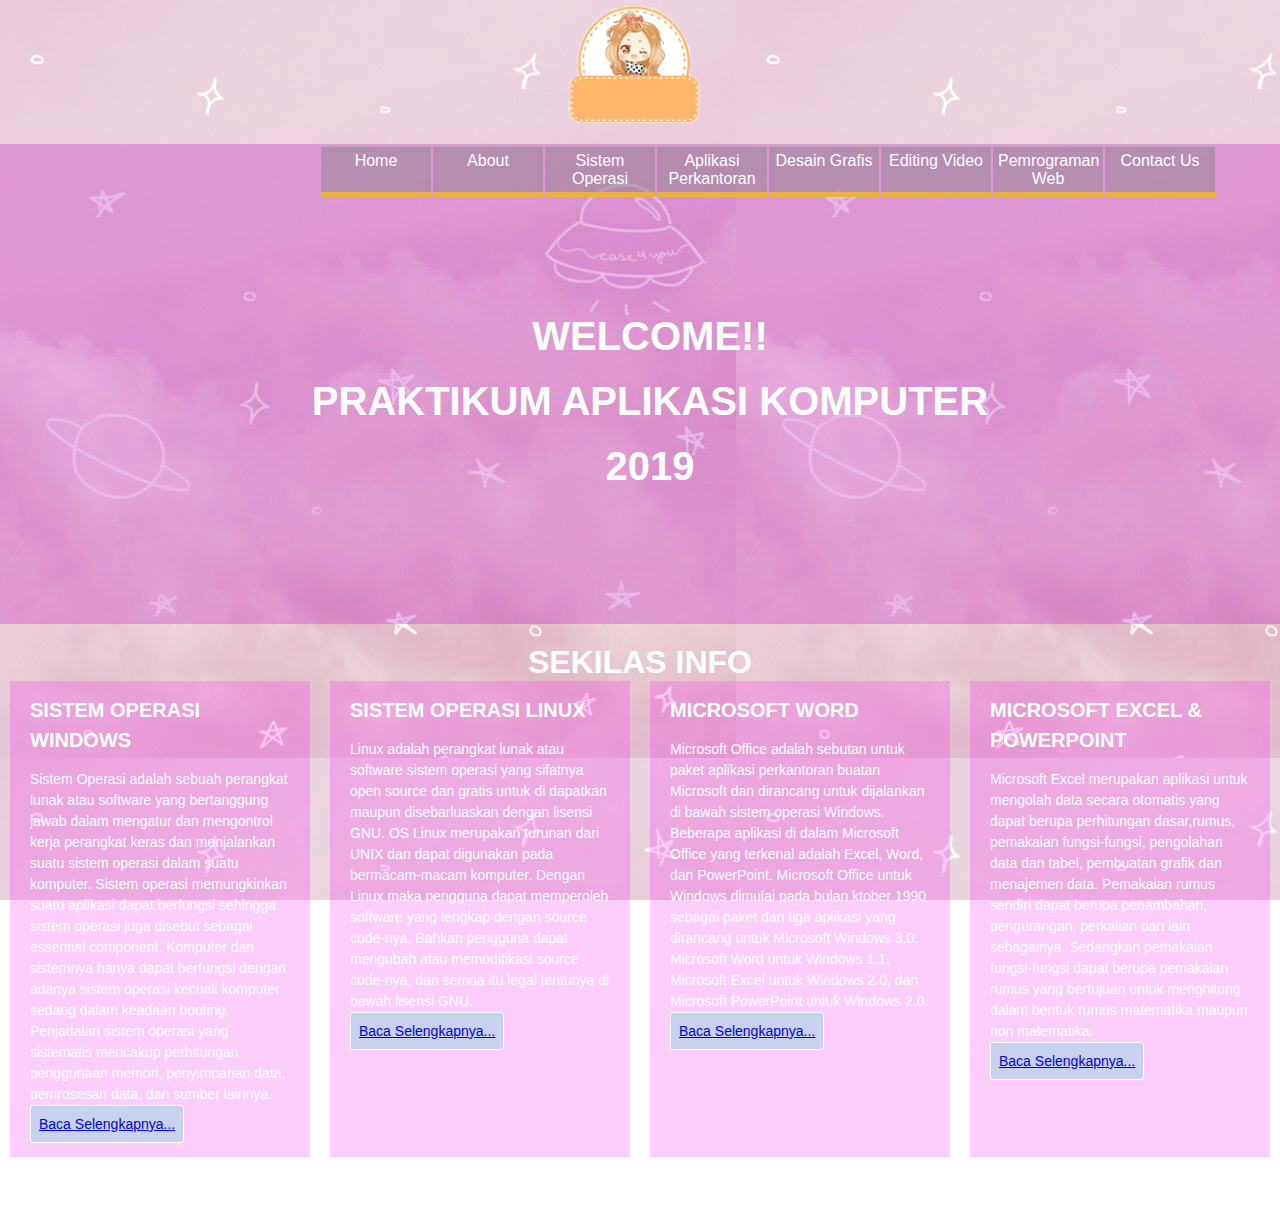
<file: index.html>
<!DOCTYPE html>
<html lang="en">
<head>
    <meta charset="UTF-8">
    <meta name="viewport" content="width=device-width, initial-scale=1.0">
    <meta http-equiv="X-UA-Compatible" content="ie=edge">
    <title>MaWeeb</title>
    <link rel="stylesheet" href="web.css">
</head>
<header>
        <img src="cantik.png" width="15%" height="15%" style="display: block; margin: auto;">
        <div class="navigasi">
            <div class="menu">
                    <ul>
                        <li><a href="web.html">Home</a></li>
                        <li><a href="">About</a>
                            <ul>
                                    <li><a href="aboutme.html">About Me</a></li>
                                    <li><a href="#">About My Website</a></li>
                                </ul>
                        </li>
                        <li><a href="">Sistem Operasi</a>
                            <ul>
                                <li><a href="laporan2.html" target="blank">SO Windows</a></li>
                                <li><a href="laporan3.html" target="blank">SO Linux</a></li>
                            </ul>
                        </li>
                        <li><a href="web.html">Aplikasi Perkantoran</a>
                            <ul>
                                <li><a href="laporan4.html" target="blank">Ms. Word</a></li>
                                <li><a href="laporan5.html" target="blank">Ms. Excel dan PPT </a></li>
                            </ul>
                        </li>
                        <li><a href="">Desain Grafis</a>
                            <ul>
                                <li><a href="laporan6.html" target="blank">Desain Grafis</a></li>
                            </ul>
                        </li>
                        <li><a href="">Editing Video</a>
                            <ul>
                                <li><a href="laporan7.html" target= "blank">Editing Video</a></li>
                            </ul>
                        </li>
                        <li><a href="">Pemrograman Web</a>
                            <ul>
                                <li><a href="laporan8.html" target="blank">HTML5 dan CSS3</a></li>
                                <li><a href="laporan9.html" target="blank">Web Hosting</a></li>
                            </ul>
                        </li>
                        <li><a href="">Contact Us</a></li>
                    </ul>
                </div>
                
        </header>
<body>
    <!-- Banner -->
    <div class="banner-container">
            <div class="banner-body">
                <div class="banner-color">
                    <h2>WELCOME!!</h2>
                    <h2>PRAKTIKUM APLIKASI KOMPUTER</h2>
                    <h2>2019</h2>
                </div>
            </div>
        </div>
        <section class="service-container">
        <h1>SEKILAS INFO</h1>
                <div class="service-body">
                    <div class="service-box">
                        <h3 class="title">Sistem Operasi Windows</h3>
                        <p>Sistem Operasi adalah sebuah perangkat lunak atau software yang bertanggung jawab dalam 
                        mengatur dan mengontrol kerja perangkat keras dan menjalankan suatu sistem operasi dalam suatu komputer. 
                        Sistem operasi memungkinkan suatu aplikasi dapat berfungsi sehingga sistem operasi juga disebut sebagai 
                        essential component. Komputer dan sistemnya hanya dapat berfungsi dengan adanya sistem operasi kecuali 
                        komputer sedang dalam keadaan booting. Penjadalan sistem operasi yang sistematis mencakup perhitungan 
                        penggunaan memori, penyimpanan data, pemrosesan data, dan sumber lainnya.</p>
                        <button class="btn"><a href="laporan2.html" target="blank">Baca Selengkapnya...<a></button>
                    </div>
                    <div class="service-box">
                        <h3 class="title">Sistem Operasi Linux</h3>
                        <p>Linux adalah perangkat lunak atau software sistem operasi yang sifatnya open source dan gratis 
                        untuk di dapatkan maupun disebarluaskan dengan lisensi GNU. OS Linux merupakan turunan dari UNIX 
                        dan dapat digunakan pada bermacam-macam komputer. Dengan Linux maka pengguna dapat memperoleh 
                        software yang lengkap dengan source code-nya. Bahkan pengguna dapat mengubah atau memodifikasi 
                        source code-nya, dan semua itu legal tentunya di bawah lisensi GNU.</p> 
                        <button class="btn"><a href="laporan3">Baca Selengkapnya...</a></button>
                    </div>
                    <div class="service-box">
                            <h3 class="title">Microsoft Word</h3>
                            <p>Microsoft Office adalah sebutan untuk paket aplikasi perkantoran buatan Microsoft dan dirancang
                            untuk dijalankan di bawah sistem operasi Windows. Beberapa aplikasi di dalam Microsoft Office yang 
                            terkenal adalah Excel, Word, dan PowerPoint. Microsoft Office untuk Windows dimulai pada bulan 
                            ktober 1990 sebagai paket dari tiga aplikasi yang dirancang untuk Microsoft Windows 3.0: 
                            Microsoft Word untuk Windows 1.1, Microsoft Excel untuk Windows 2.0, dan Microsoft PowerPoint untuk 
                            Windows 2.0.</p>
                            <button class="btn"><a href="laporan4">Baca Selengkapnya...</a></button>
                        </div>
                    <div class="service-box">
                            <h3 class="title">Microsoft Excel & PowerPoint</h3>
                            <p>Microsoft Excel merupakan aplikasi untuk mengolah data secara otomatis yang dapat berupa 
                            perhitungan dasar,rumus, pemakaian fungsi-fungsi, pengolahan data dan tabel, pembuatan grafik dan 
                            menajemen data. Pemakaian rumus sendiri dapat berupa penambahan, pengurangan, perkalian dan lain sebagainya.
                            Sedangkan pemakaian fungsi-fungsi dapat berupa pemakaian rumus yang bertujuan untuk menghitung dalam 
                            bentuk rumus matematika maupun non matematika.</p>
                            <button class="btn"><a href="laporan4">Baca Selengkapnya...</a></button>
                        </div>
                </div>
            </section>
                
</body>
<footer>
		&copy;2019 EVE-Lily-All Right Reserved<br>
		Created by Lily karmila<BR>


</footer>
</html>
</file>
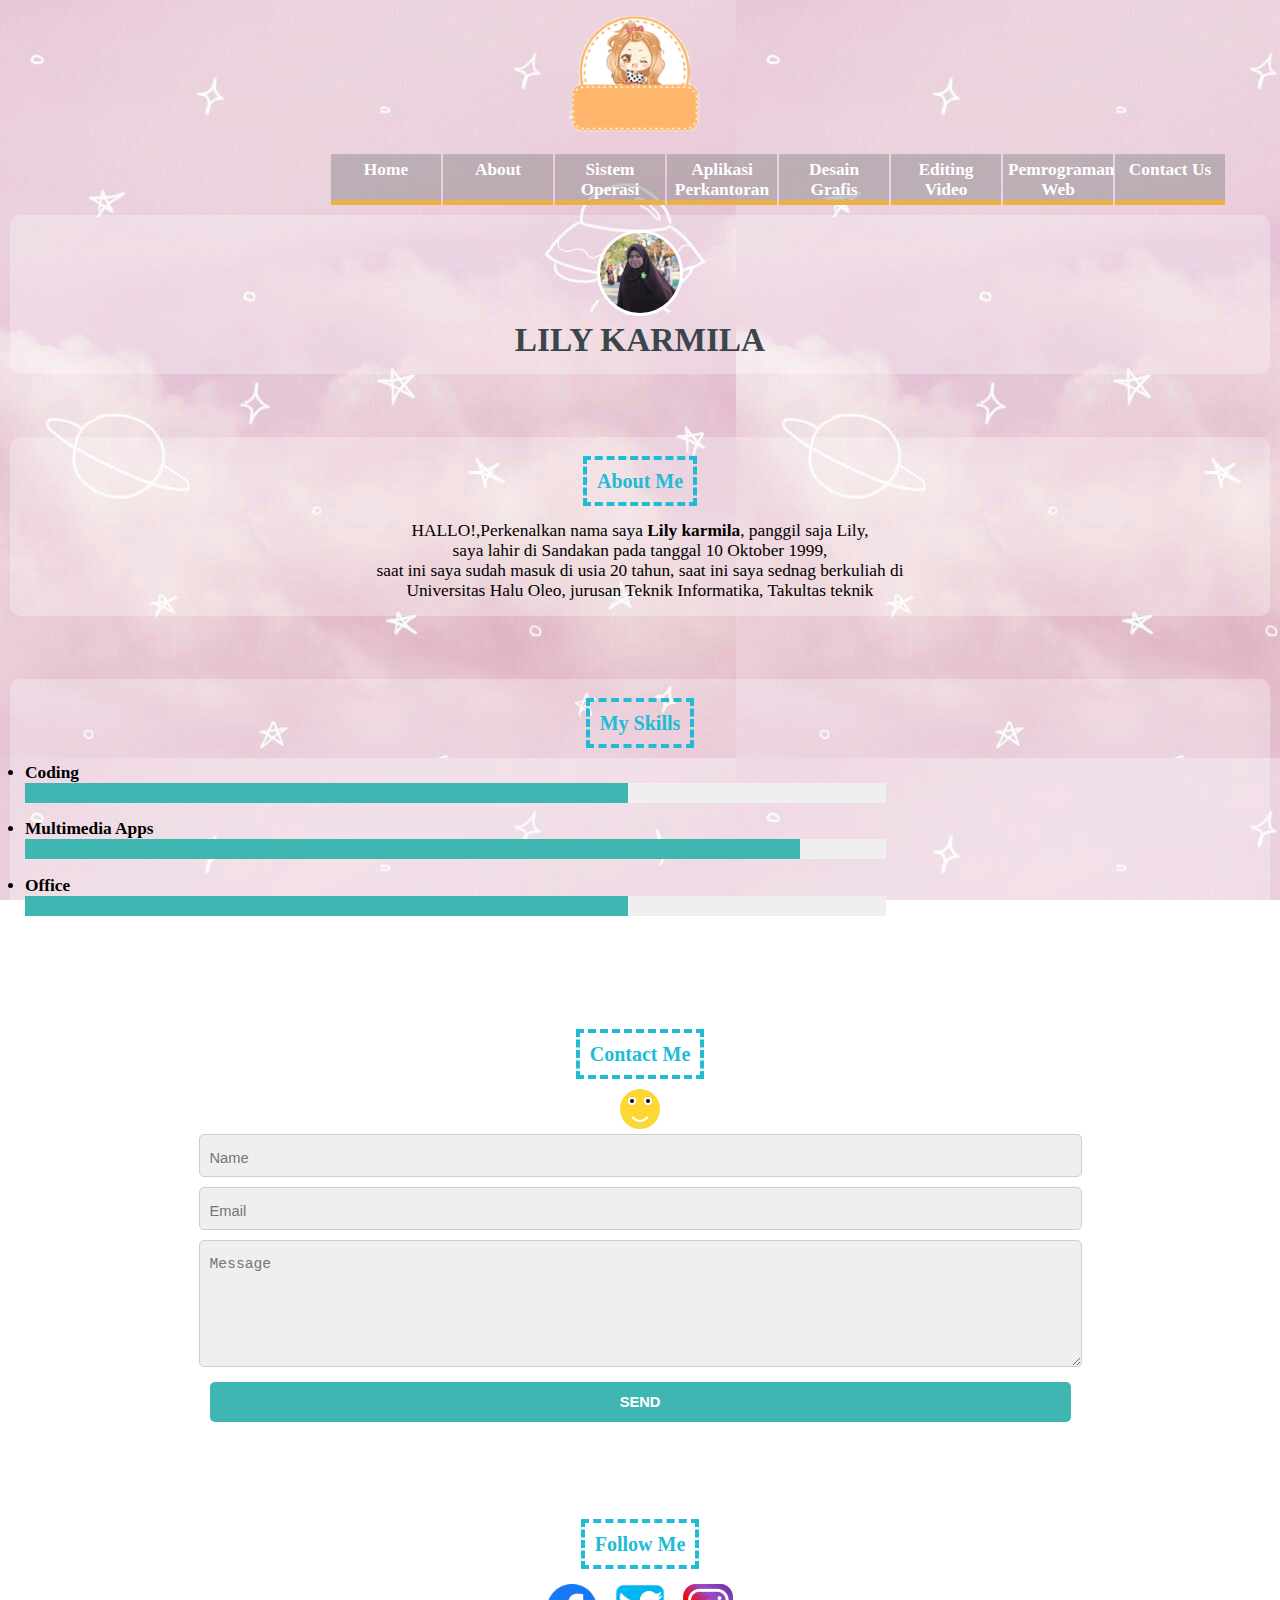
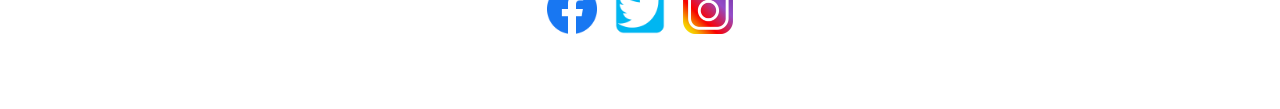
<file: aboutme.html>
<!DOCTYPE html>
<html lang="en">
<head>
    <meta charset="UTF-8">
    <meta name="viewport" content="width=device-width, initial-scale=1.0">
    <meta http-equiv="X-UA-Compatible" content="ie=edge">
    <title>MaWeeb</title>
    <link rel="stylesheet" href="about.css">
</head>
<header>
        <img src="cantik.png" width="15%" height="15%" style="display: block; margin: auto;">
        <div class="navigasi">
            <div class="menu">
                    <ul>
                        <li><a href="web.html">Home</a></li>
                        <li><a href="">About</a>
                            <ul>
                                    <li><a href="aboutme.html">About Me</a></li>
                                    <li><a href="#">About My Website</a></li>
                                </ul>
                        </li>
                        <li><a href="">Sistem Operasi</a>
                            <ul>
                                <li><a href="laporan2.html" target="blank">SO Windows</a></li>
                                <li><a href="laporan3.html" target="blank">SO Linux</a></li>
                            </ul>
                        </li>
                        <li><a href="web.html">Aplikasi Perkantoran</a>
                            <ul>
                                <li><a href="laporan4.html" target="blank">Ms. Word</a></li>
                                <li><a href="laporan5.html" target="blank">Ms. Excel dan PPT </a></li>
                            </ul>
                        </li>
                        <li><a href="">Desain Grafis</a>
                            <ul>
                                <li><a href="laporan6.html" target="blank">Desain Grafis</a></li>
                            </ul>
                        </li>
                        <li><a href="">Editing Video</a>
                            <ul>
                                <li><a href="laporan7.html" target= "blank">Editing Video</a></li>
                            </ul>
                        </li>
                        <li><a href="">Pemrograman Web</a>
                            <ul>
                                <li><a href="laporan8.html" target="blank">HTML5 dan CSS3</a></li>
                                <li><a href="laporan9.html" target="blank">Web Hosting</a></li>
                            </ul>
                        </li>
                        <li><a href="">Contact Us</a></li>
                    </ul>
                </div>
                
        </header>
<body>
        <div id="header" class="section">
                <img alt="" class="img-circle" src="me.jpg
                ">
                <p>LILY KARMILA</p>
            </div>
            
            <div class="section">
                <h1><span>About Me</span></h1>
                <p>
                    HALLO!,Perkenalkan nama saya <strong>Lily karmila</strong>, panggil saja Lily,<br>
                    saya lahir di Sandakan pada tanggal 10 Oktober 1999, <br>
                    saat ini saya sudah masuk di usia 20 tahun, saat ini saya sednag berkuliah di<br>
                    Universitas Halu Oleo, jurusan Teknik Informatika, Takultas teknik<br>
                </p>
            </div>
            <div class="section">
                <h1><span>My Skills</span></h1>
                <ul>
                    <li>Coding <br />
                        <progress min="0" max="100" value="70"></progress>
                    </li>
                    <li>Multimedia Apps<br />
                        <progress min="0" max="100" value="90"></progress>
                    </li>
                    <li>Office<br />
                        <progress min="0" max="100" value="70"></progress>
                    </li>
                </ul>
            </div>
        <div class="section">
                <h1><span>Contact Me</span></h1>
                
                <svg class="face" height="100" width="100">
                    <circle cx="50" cy="50" r="50" fill="#FDD835"/>
                    <circle cx="30" cy="30" r="10" fill="#FFFFFF"/>
                    <circle cx="70" cy="30" r="10" fill="#FFFFFF"/>
                    <circle cx="30" cy="30" r="5" fill="#000000"/>
                    <circle cx="70" cy="30" r="5" fill="#000000"/>
                    <path d="M 30 70 q 20 20 40 0" stroke="#FFFFFF" stroke-width="5" fill="none" />
                </svg>
                
                <form>
                    <input name="name" placeholder="Name" type="text" required /><br/>
                    <input name="email" placeholder="Email" type="email" required /><br/>
                    <textarea name="message" placeholder="Message" required ></textarea>
                    <input type="submit" value="SEND" class="submit" />
                </form>
            </div>

            <div class="section" id="contacts">
                <h1><span>Follow Me</span></h1>
                <div>
                    <a href="#">
                        <img alt="Facebook" src="fb.png"/>
                    </a>
                    <a href="#">
                        <img alt="Twitter" src="twit.png" />
                    </a>
                    <a href="#">
                            <img alt="Instagram" src="ig.png" />
                        </a>
                </div>
            </div>    
</body>
<footer>
		&copy;2019 EVE-Lily-All Right Reserved<br>
		Created by Lily karmila<BR>


</footer>
</html>
</file>
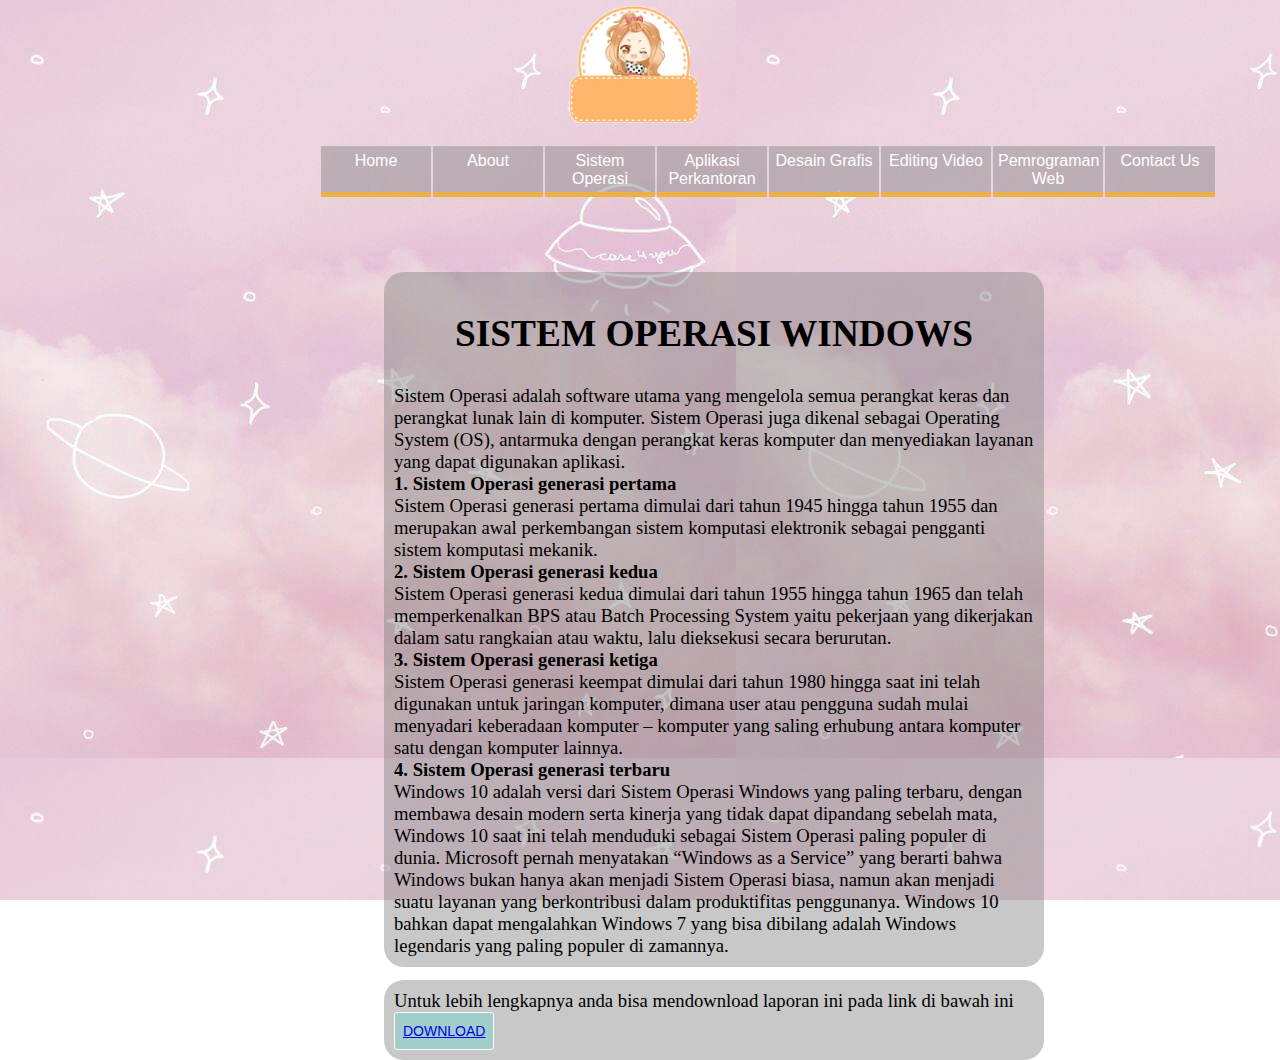
<file: laporan2.html>
<!DOCTYPE html>
<html lang="en">
<head>
    <meta charset="UTF-8">
    <meta name="viewport" content="width=device-width, initial-scale=1.0">
    <meta http-equiv="X-UA-Compatible" content="ie=edge">
    <title>Laporan Sistem Operasi windows</title>
    <link rel="stylesheet" href="laporan3.css">
</head>
<header>
        <img src="cantik.png" width="15%" height="15%" style="display: block; margin: auto;">
        <div class="navigasi">
            <div class="menu">
                    <ul>
                        <li><a href="web.html">Home</a></li>
                        <li><a href="">About</a>
                            <ul>
                                    <li><a href="aboutme.html">About Me</a></li>
                                    <li><a href="#">About My Website</a></li>
                                </ul>
                        </li>
                        <li><a href="">Sistem Operasi</a>
                            <ul>
                                <li><a href="laporan2.html" target="blank">SO Windows</a></li>
                                <li><a href="laporan3.html" target="blank">SO Linux</a></li>
                            </ul>
                        </li>
                        <li><a href="web.html">Aplikasi Perkantoran</a>
                            <ul>
                                <li><a href="laporan4.html" target="blank">Ms. Word</a></li>
                                <li><a href="laporan5.html" target="blank">Ms. Excel dan PPT </a></li>
                            </ul>
                        </li>
                        <li><a href="">Desain Grafis</a>
                            <ul>
                                <li><a href="laporan6.html" target="blank">Desain Grafis</a></li>
                            </ul>
                        </li>
                        <li><a href="">Editing Video</a>
                            <ul>
                                <li><a href="laporan7.html" target= "blank">Editing Video</a></li>
                            </ul>
                        </li>
                        <li><a href="">Pemrograman Web</a>
                            <ul>
                                <li><a href="laporan8.html" target="blank">HTML5 dan CSS3</a></li>
                                <li><a href="laporan9.html" target="blank">Web Hosting</a></li>
                            </ul>
                        </li>
                        <li><a href="">Contact Us</a></li>
                    </ul>
                </div>
                
        </header>
<div class="main">
<h1> SISTEM OPERASI WINDOWS</h1>
<p>     Sistem Operasi adalah software utama yang mengelola semua perangkat keras dan perangkat lunak lain di 
komputer. Sistem Operasi juga dikenal sebagai Operating System (OS), antarmuka dengan perangkat keras komputer 
dan menyediakan layanan yang dapat digunakan aplikasi.</p>
<h4>1. Sistem Operasi generasi pertama</h4>
<p>Sistem Operasi generasi pertama dimulai dari tahun 1945 
hingga tahun 1955 dan merupakan awal perkembangan sistem komputasi elektronik sebagai pengganti sistem 
komputasi mekanik.</p>
<h4>2. Sistem Operasi generasi kedua</h4>
<p>Sistem Operasi generasi kedua dimulai dari tahun 1955 hingga tahun 1965 dan telah memperkenalkan BPS atau 
Batch Processing System yaitu pekerjaan yang dikerjakan dalam satu rangkaian atau waktu, lalu dieksekusi 
secara berurutan.</p>
<h4>3. Sistem Operasi generasi ketiga</h4>
    <p>Sistem Operasi generasi keempat dimulai dari tahun 1980 hingga saat ini telah digunakan untuk jaringan 
komputer, dimana user atau pengguna sudah mulai menyadari keberadaan komputer – komputer yang saling 
erhubung antara komputer satu dengan komputer lainnya.</p>
<h4>4. Sistem Operasi generasi terbaru</h4>
<p>    Windows 10 adalah versi dari Sistem Operasi Windows yang paling terbaru, dengan membawa desain modern 
serta kinerja yang tidak dapat dipandang sebelah mata, Windows 10 saat ini telah menduduki sebagai 
Sistem Operasi paling populer di dunia. Microsoft pernah menyatakan “Windows as a Service” yang berarti 
bahwa Windows bukan hanya akan menjadi Sistem Operasi biasa, namun akan menjadi suatu layanan yang 
berkontribusi dalam produktifitas penggunanya. Windows 10 bahkan dapat mengalahkan Windows 7 yang 
bisa dibilang adalah Windows legendaris yang paling populer di zamannya.</p>

</div>
<div class="lengkap">
Untuk lebih lengkapnya anda bisa mendownload laporan ini pada link di bawah ini
        <button class="btn"><a href="https://drive.google.com/drive/u/1/folders/1kEWQUm41NRD5ZYaA5wlBP8OSa4dh-uaP" target="blank"> DOWNLOAD</a></button>
</div>
</file>
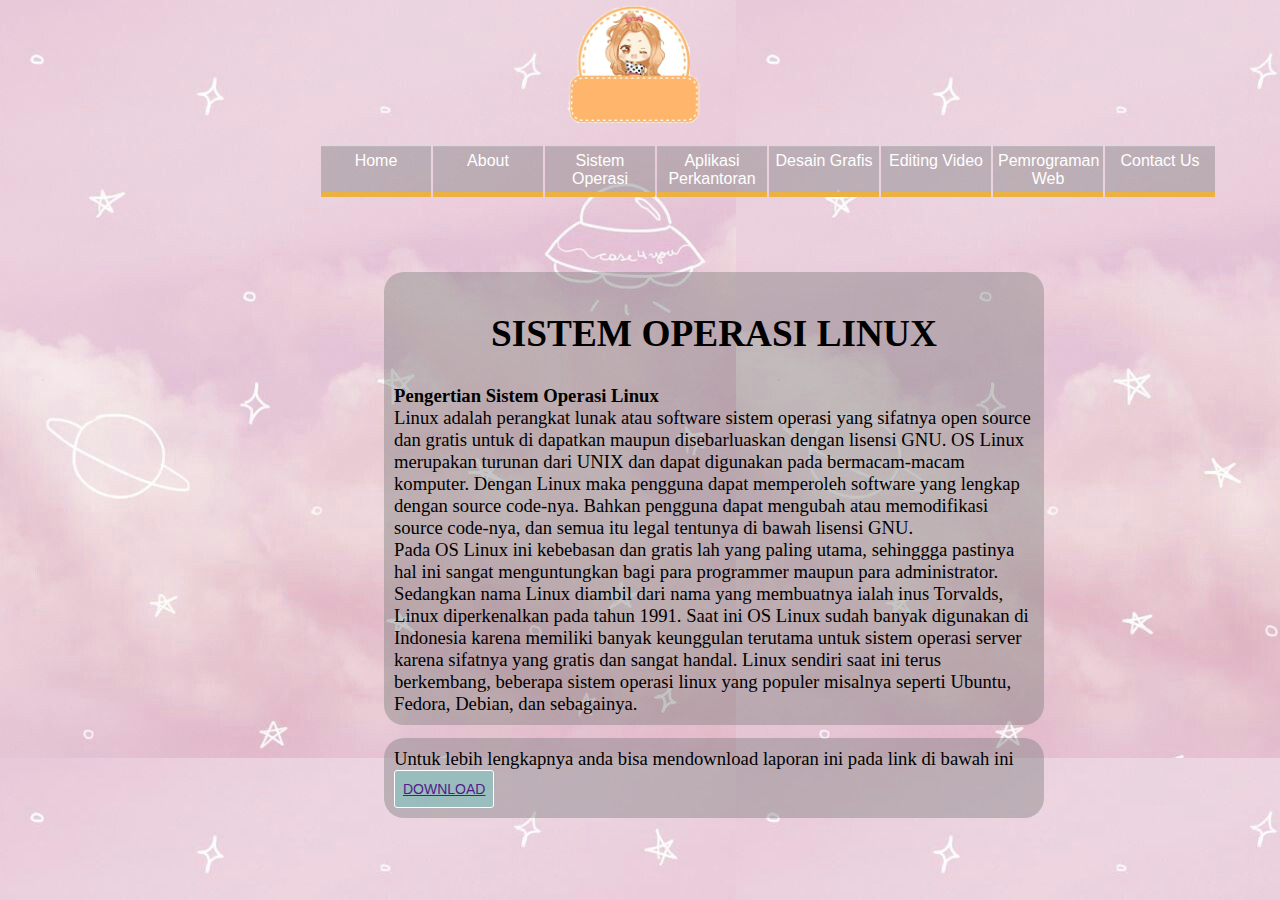
<file: laporan3.html>
<!DOCTYPE html>
<html lang="en">
<head>
    <meta charset="UTF-8">
    <meta name="viewport" content="width=device-width, initial-scale=1.0">
    <meta http-equiv="X-UA-Compatible" content="ie=edge">
    <title>Laporan Sistem Operasi Linux</title>
      <link rel="stylesheet" href="laporan3.css">
</head>
<header>
        <img src="cantik.png" width="15%" height="15%" style="display: block; margin: auto;">
        <div class="navigasi">
            <div class="menu">
                    <ul>
                        <li><a href="web.html">Home</a></li>
                        <li><a href="">About</a>
                            <ul>
                                    <li><a href="aboutme.html">About Me</a></li>
                                    <li><a href="#">About My Website</a></li>
                                </ul>
                        </li>
                        <li><a href="">Sistem Operasi</a>
                            <ul>
                                <li><a href="laporan2.html" target="blank">SO Windows</a></li>
                                <li><a href="laporan3.html" target="blank">SO Linux</a></li>
                            </ul>
                        </li>
                        <li><a href="web.html">Aplikasi Perkantoran</a>
                            <ul>
                                <li><a href="laporan4.html" target="blank">Ms. Word</a></li>
                                <li><a href="laporan5.html" target="blank">Ms. Excel dan PPT </a></li>
                            </ul>
                        </li>
                        <li><a href="">Desain Grafis</a>
                            <ul>
                                <li><a href="laporan6.html" target="blank">Desain Grafis</a></li>
                            </ul>
                        </li>
                        <li><a href="">Editing Video</a>
                            <ul>
                                <li><a href="laporan7.html" target= "blank">Editing Video</a></li>
                            </ul>
                        </li>
                        <li><a href="">Pemrograman Web</a>
                            <ul>
                                <li><a href="laporan8.html" target="blank">HTML5 dan CSS3</a></li>
                                <li><a href="laporan9.html" target="blank">Web Hosting</a></li>
                            </ul>
                        </li>
                        <li><a href="">Contact Us</a></li>
                    </ul>
                </div>
                
        </header>
<div class="main">
<h1> SISTEM OPERASI LINUX</h1>
<h4>Pengertian Sistem Operasi Linux</h4>
<p>Linux adalah perangkat lunak atau software sistem operasi yang sifatnya open source dan gratis untuk di 
dapatkan maupun disebarluaskan dengan lisensi GNU. OS Linux merupakan turunan dari UNIX dan dapat digunakan 
pada bermacam-macam komputer. Dengan Linux maka pengguna dapat memperoleh software yang lengkap dengan source 
code-nya. Bahkan pengguna dapat mengubah atau memodifikasi source code-nya, dan semua itu legal tentunya di 
bawah lisensi GNU.</P>
<p>Pada OS Linux ini kebebasan dan gratis lah yang paling utama, sehinggga pastinya hal ini sangat menguntungkan
bagi para programmer maupun para administrator. Sedangkan nama Linux diambil dari nama yang membuatnya ialah 
inus Torvalds, Linux diperkenalkan pada tahun 1991. Saat ini OS Linux sudah banyak digunakan di Indonesia 
karena memiliki banyak keunggulan terutama untuk sistem operasi server karena sifatnya yang gratis dan sangat 
handal. Linux sendiri saat ini terus berkembang, beberapa sistem operasi linux yang populer misalnya seperti 
Ubuntu, Fedora, Debian, dan sebagainya.</p>

</div>
<div class="lengkap">
Untuk lebih lengkapnya anda bisa mendownload laporan ini pada link di bawah ini
        <button class="btn"><a href="" target="blank"> DOWNLOAD</a></button>
</div>
</file>
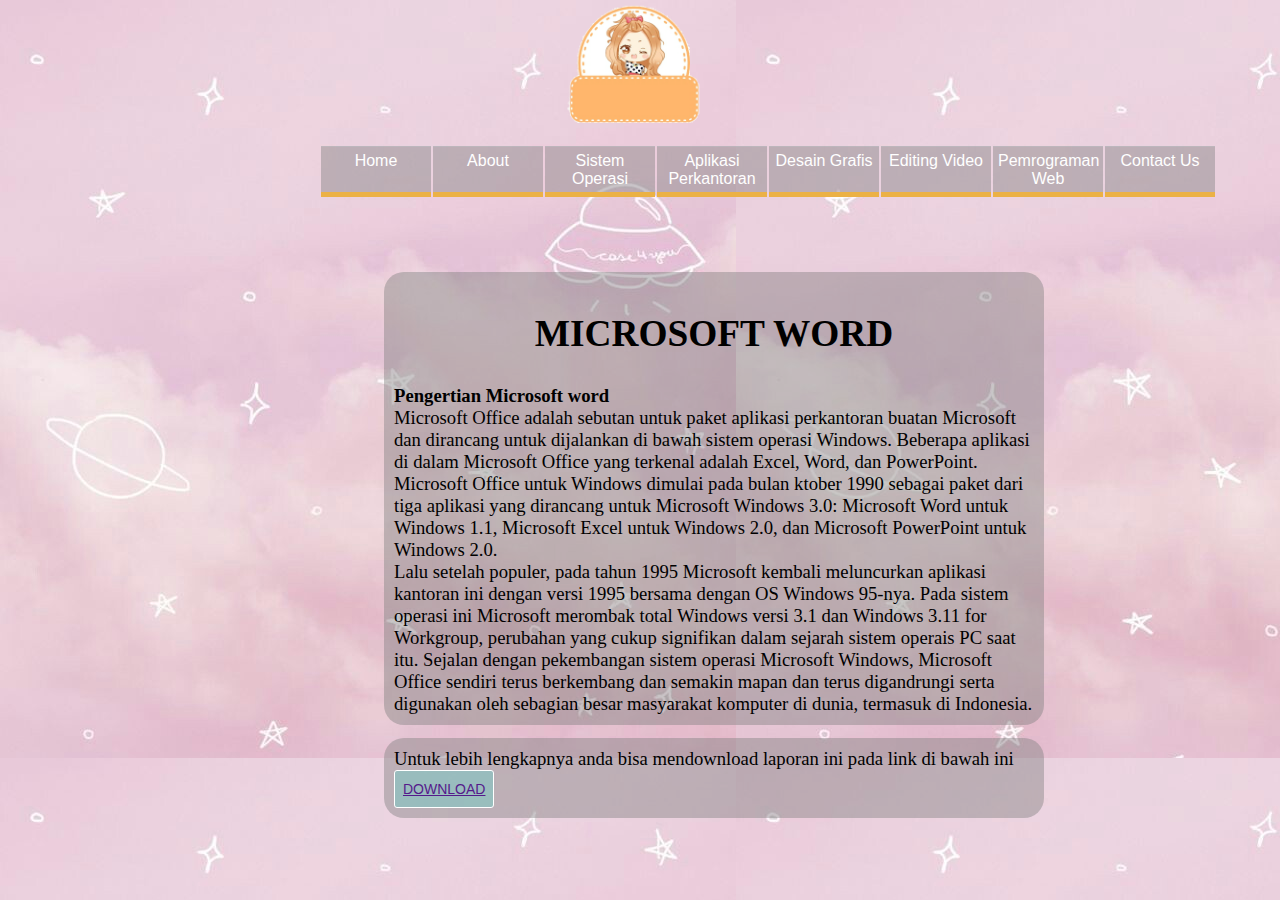
<file: laporan4.html>
<!DOCTYPE html>
<html lang="en">
<head>
    <meta charset="UTF-8">
    <meta name="viewport" content="width=device-width, initial-scale=1.0">
    <meta http-equiv="X-UA-Compatible" content="ie=edge">
    <title>laporan MS. Word</title>
      <link rel="stylesheet" href="laporan3.css">
</head>
<header>
        <img src="cantik.png" width="15%" height="15%" style="display: block; margin: auto;">
        <div class="navigasi">
            <div class="menu">
                    <ul>
                        <li><a href="web.html">Home</a></li>
                        <li><a href="">About</a>
                            <ul>
                                    <li><a href="aboutme.html">About Me</a></li>
                                    <li><a href="#">About My Website</a></li>
                                </ul>
                        </li>
                        <li><a href="">Sistem Operasi</a>
                            <ul>
                                <li><a href="laporan2.html" target="blank">SO Windows</a></li>
                                <li><a href="laporan3.html" target="blank">SO Linux</a></li>
                            </ul>
                        </li>
                        <li><a href="web.html">Aplikasi Perkantoran</a>
                            <ul>
                                <li><a href="laporan4.html" target="blank">Ms. Word</a></li>
                                <li><a href="laporan5.html" target="blank">Ms. Excel dan PPT </a></li>
                            </ul>
                        </li>
                        <li><a href="">Desain Grafis</a>
                            <ul>
                                <li><a href="laporan6.html" target="blank">Desain Grafis</a></li>
                            </ul>
                        </li>
                        <li><a href="">Editing Video</a>
                            <ul>
                                <li><a href="laporan7.html" target= "blank">Editing Video</a></li>
                            </ul>
                        </li>
                        <li><a href="">Pemrograman Web</a>
                            <ul>
                                <li><a href="laporan8.html" target="blank">HTML5 dan CSS3</a></li>
                                <li><a href="laporan9.html" target="blank">Web Hosting</a></li>
                            </ul>
                        </li>
                        <li><a href="">Contact Us</a></li>
                    </ul>
                </div>
                
        </header>
        <div class="main">
<h1> MICROSOFT WORD</h1>
<h4>Pengertian Microsoft word</h4>
<p>Microsoft Office adalah sebutan untuk paket aplikasi perkantoran buatan Microsoft dan dirancang
                            untuk dijalankan di bawah sistem operasi Windows. Beberapa aplikasi di dalam Microsoft Office yang 
                            terkenal adalah Excel, Word, dan PowerPoint. Microsoft Office untuk Windows dimulai pada bulan 
                            ktober 1990 sebagai paket dari tiga aplikasi yang dirancang untuk Microsoft Windows 3.0: 
                            Microsoft Word untuk Windows 1.1, Microsoft Excel untuk Windows 2.0, dan Microsoft PowerPoint untuk 
                            Windows 2.0.</p>
<P>Lalu setelah populer, pada tahun 1995 Microsoft kembali meluncurkan aplikasi kantoran ini dengan versi 1995 
bersama dengan OS Windows 95-nya. Pada sistem operasi ini Microsoft merombak total Windows versi 3.1 dan 
Windows 3.11 for Workgroup, perubahan yang cukup signifikan dalam sejarah sistem operais PC saat itu. 
Sejalan dengan pekembangan sistem operasi Microsoft Windows, Microsoft Office sendiri terus berkembang dan 
semakin mapan dan terus digandrungi serta digunakan oleh sebagian besar masyarakat komputer di dunia, 
termasuk di Indonesia.</P>
</div>
<div class="lengkap">
Untuk lebih lengkapnya anda bisa mendownload laporan ini pada link di bawah ini
        <button class="btn"><a href="" target="blank"> DOWNLOAD</a></button>
</div>
</file>
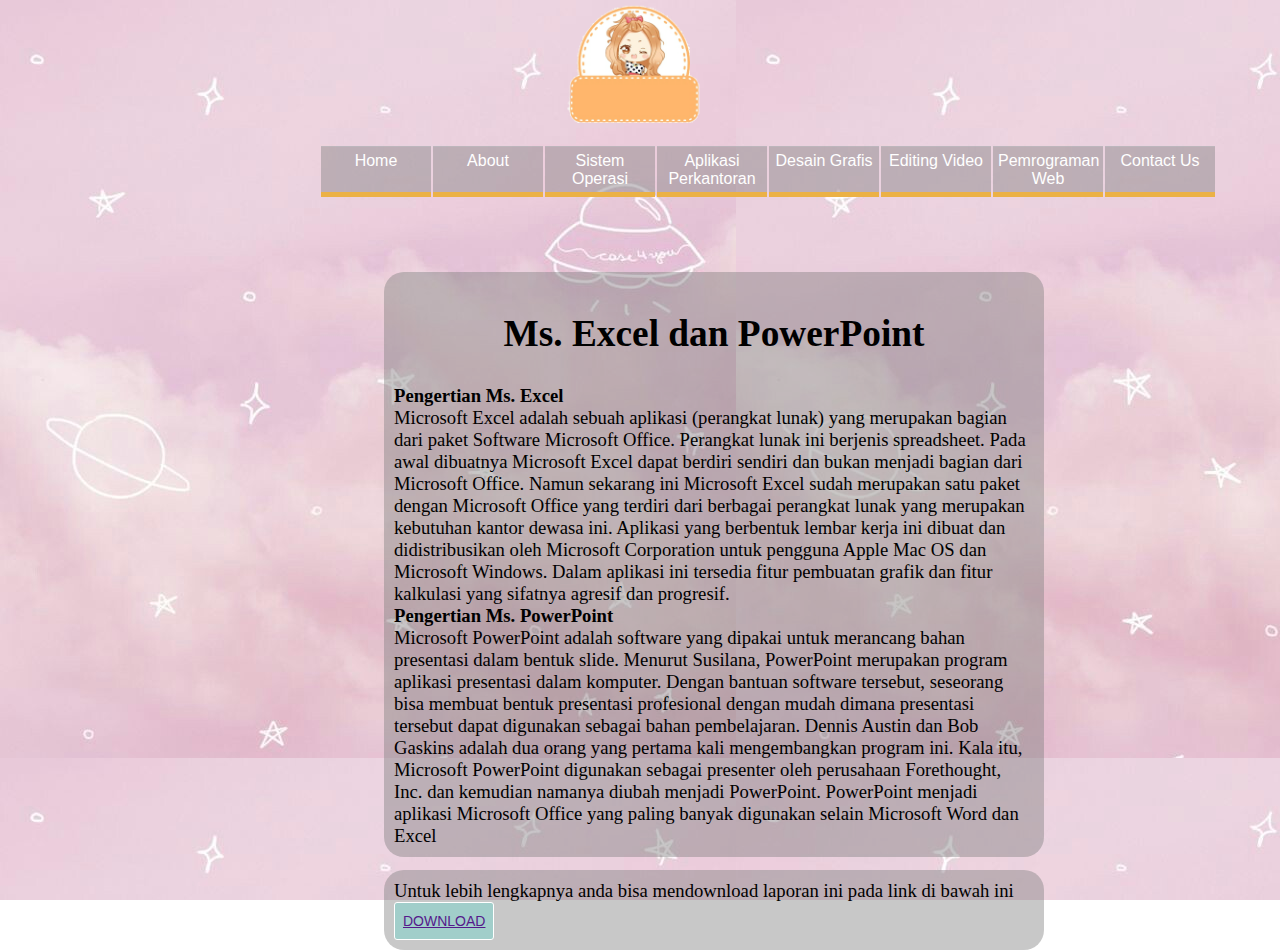
<file: laporan5.html>
<!DOCTYPE html>
<html lang="en">
<head>
    <meta charset="UTF-8">
    <meta name="viewport" content="width=device-width, initial-scale=1.0">
    <meta http-equiv="X-UA-Compatible" content="ie=edge">
    <title>Laporan Ms. Excel dan PPT</title>
  <link rel="stylesheet" href="laporan3.css">
</head>
<header>
        <img src="cantik.png" width="15%" height="15%" style="display: block; margin: auto;">
        <div class="navigasi">
            <div class="menu">
                    <ul>
                        <li><a href="web.html">Home</a></li>
                        <li><a href="">About</a>
                            <ul>
                                    <li><a href="aboutme.html">About Me</a></li>
                                    <li><a href="#">About My Website</a></li>
                                </ul>
                        </li>
                        <li><a href="">Sistem Operasi</a>
                            <ul>
                                <li><a href="laporan2.html" target="blank">SO Windows</a></li>
                                <li><a href="laporan3.html" target="blank">SO Linux</a></li>
                            </ul>
                        </li>
                        <li><a href="web.html">Aplikasi Perkantoran</a>
                            <ul>
                                <li><a href="laporan4.html" target="blank">Ms. Word</a></li>
                                <li><a href="laporan5.html" target="blank">Ms. Excel dan PPT </a></li>
                            </ul>
                        </li>
                        <li><a href="">Desain Grafis</a>
                            <ul>
                                <li><a href="laporan6.html" target="blank">Desain Grafis</a></li>
                            </ul>
                        </li>
                        <li><a href="">Editing Video</a>
                            <ul>
                                <li><a href="laporan7.html" target= "blank">Editing Video</a></li>
                            </ul>
                        </li>
                        <li><a href="">Pemrograman Web</a>
                            <ul>
                                <li><a href="laporan8.html" target="blank">HTML5 dan CSS3</a></li>
                                <li><a href="laporan9.html" target="blank">Web Hosting</a></li>
                            </ul>
                        </li>
                        <li><a href="">Contact Us</a></li>
                    </ul>
                </div>
                
        </header>
        <div class="main">
<h1> Ms. Excel dan PowerPoint</h1>
<h4>Pengertian Ms. Excel</h4>
<p>Microsoft Excel adalah sebuah aplikasi (perangkat lunak) yang merupakan bagian dari paket Software 
Microsoft Office. Perangkat lunak ini berjenis spreadsheet. Pada awal dibuatnya Microsoft Excel dapat 
berdiri sendiri dan bukan menjadi bagian dari Microsoft Office. Namun sekarang ini Microsoft Excel sudah 
merupakan satu paket dengan Microsoft Office yang terdiri dari berbagai perangkat lunak yang merupakan 
kebutuhan kantor dewasa ini. Aplikasi yang berbentuk lembar kerja ini dibuat dan didistribusikan oleh 
Microsoft Corporation untuk pengguna Apple Mac OS dan Microsoft Windows. Dalam aplikasi ini tersedia 
fitur pembuatan grafik dan fitur kalkulasi yang sifatnya agresif dan progresif.</P>
<h4>Pengertian Ms. PowerPoint</h4>
<p>Microsoft PowerPoint adalah software yang dipakai untuk merancang bahan presentasi dalam bentuk slide. 
Menurut Susilana, PowerPoint merupakan program aplikasi presentasi dalam komputer. Dengan bantuan software 
tersebut, seseorang bisa membuat bentuk presentasi profesional dengan mudah dimana presentasi tersebut dapat 
digunakan sebagai bahan pembelajaran. Dennis Austin dan Bob Gaskins adalah dua orang yang pertama kali 
mengembangkan program ini. Kala itu, Microsoft PowerPoint digunakan sebagai presenter oleh perusahaan 
Forethought, Inc. dan kemudian namanya diubah menjadi PowerPoint. PowerPoint menjadi aplikasi Microsoft Office 
yang paling banyak digunakan selain Microsoft Word dan Excel</p>

</div>
<div class="lengkap">
Untuk lebih lengkapnya anda bisa mendownload laporan ini pada link di bawah ini
        <button class="btn"><a href="" target="blank"> DOWNLOAD</a></button>
</div>
</file>
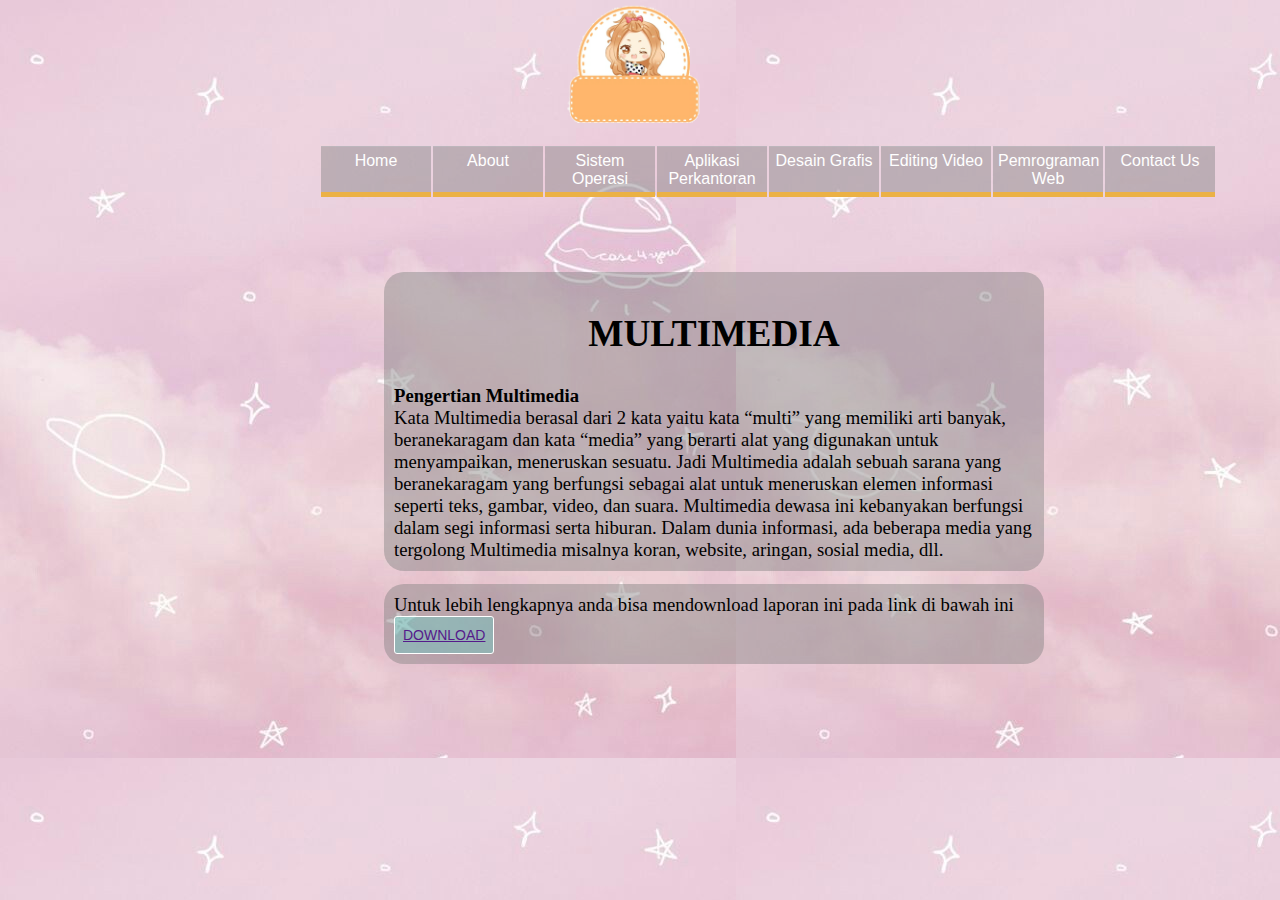
<file: laporan7.html>
<!DOCTYPE html>
<html lang="en">
<head>
    <meta charset="UTF-8">
    <meta name="viewport" content="width=device-width, initial-scale=1.0">
    <meta http-equiv="X-UA-Compatible" content="ie=edge">
    <title>Laporan Editing Video</title>
      <link rel="stylesheet" href="laporan3.css">
</head>
<header>
        <img src="cantik.png" width="15%" height="15%" style="display: block; margin: auto;">
        <div class="navigasi">
            <div class="menu">
                    <ul>
                        <li><a href="web.html">Home</a></li>
                        <li><a href="">About</a>
                            <ul>
                                    <li><a href="aboutme.html">About Me</a></li>
                                    <li><a href="#">About My Website</a></li>
                                </ul>
                        </li>
                        <li><a href="">Sistem Operasi</a>
                            <ul>
                                <li><a href="laporan2.html" target="blank">SO Windows</a></li>
                                <li><a href="laporan3.html" target="blank">SO Linux</a></li>
                            </ul>
                        </li>
                        <li><a href="web.html">Aplikasi Perkantoran</a>
                            <ul>
                                <li><a href="laporan4.html" target="blank">Ms. Word</a></li>
                                <li><a href="laporan5.html" target="blank">Ms. Excel dan PPT </a></li>
                            </ul>
                        </li>
                        <li><a href="">Desain Grafis</a>
                            <ul>
                                <li><a href="laporan6.html" target="blank">Desain Grafis</a></li>
                            </ul>
                        </li>
                        <li><a href="">Editing Video</a>
                            <ul>
                                <li><a href="laporan7.html" target= "blank">Editing Video</a></li>
                            </ul>
                        </li>
                        <li><a href="">Pemrograman Web</a>
                            <ul>
                                <li><a href="laporan8.html" target="blank">HTML5 dan CSS3</a></li>
                                <li><a href="laporan9.html" target="blank">Web Hosting</a></li>
                            </ul>
                        </li>
                        <li><a href="">Contact Us</a></li>
                    </ul>
                </div>
                
        </header>
        <div class="main">
<h1> MULTIMEDIA</h1>
<h4>Pengertian Multimedia</h4>
<p>Kata Multimedia berasal dari 2 kata yaitu kata “multi” yang memiliki arti banyak, beranekaragam dan 
kata “media” yang berarti alat yang digunakan untuk menyampaikan, meneruskan sesuatu. Jadi Multimedia
adalah sebuah sarana yang beranekaragam yang berfungsi sebagai alat untuk meneruskan elemen informasi 
seperti teks, gambar, video, dan suara. Multimedia dewasa ini kebanyakan berfungsi dalam segi informasi 
serta hiburan. Dalam dunia informasi, ada beberapa media yang tergolong Multimedia misalnya koran, website, 
aringan, sosial media, dll. </P>

</div>
<div class="lengkap">
Untuk lebih lengkapnya anda bisa mendownload laporan ini pada link di bawah ini
        <button class="btn"><a href="" target="blank"> DOWNLOAD</a></button>
</div>
</file>
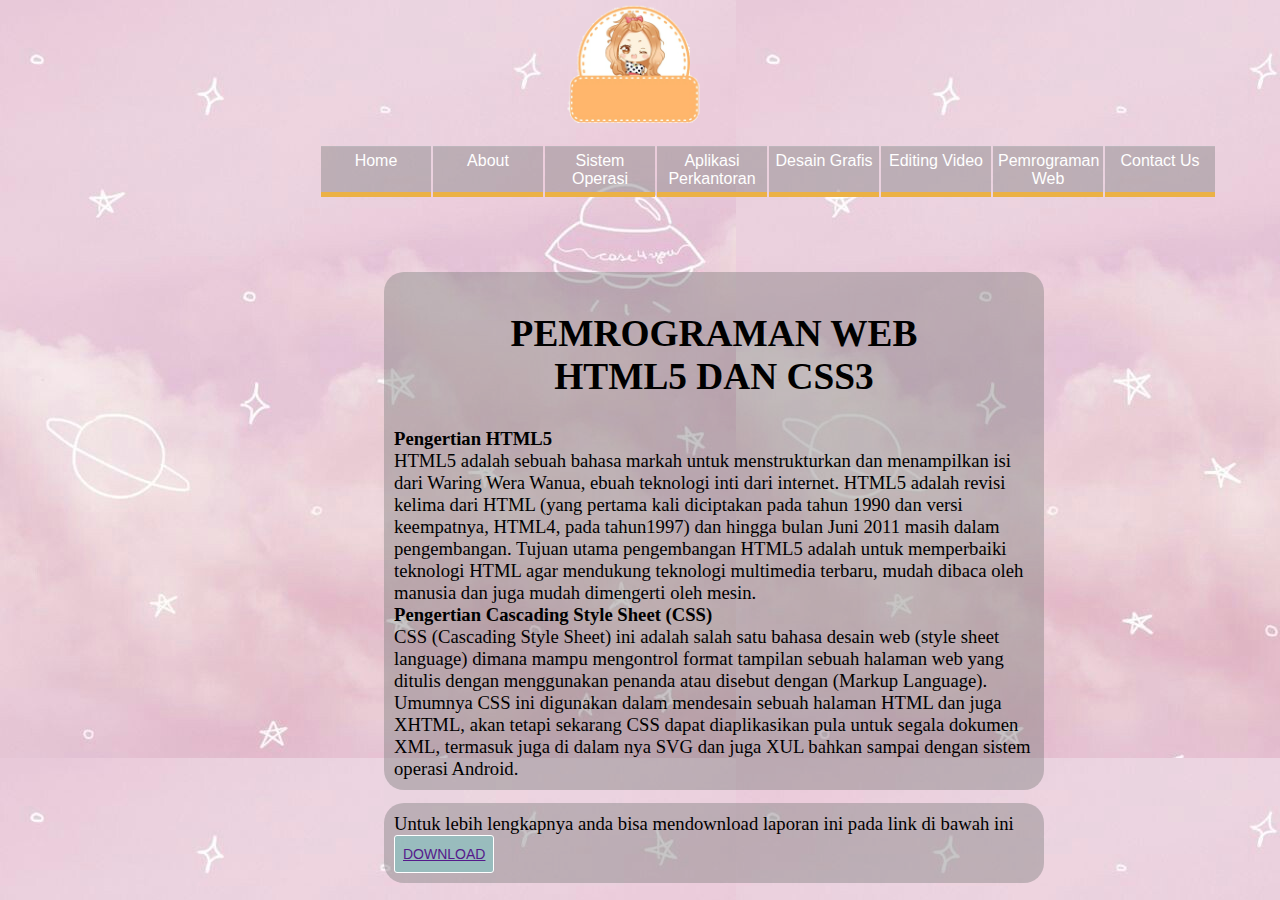
<file: laporan8.html>
<!DOCTYPE html>
<html lang="en">
<head>
    <meta charset="UTF-8">
    <meta name="viewport" content="width=device-width, initial-scale=1.0">
    <meta http-equiv="X-UA-Compatible" content="ie=edge">
    <title>Laporan HTML dan CSS3</title>
  <link rel="stylesheet" href="laporan3.css">
</head>
<header>
        <img src="cantik.png" width="15%" height="15%" style="display: block; margin: auto;">
        <div class="navigasi">
            <div class="menu">
                    <ul>
                        <li><a href="web.html">Home</a></li>
                        <li><a href="">About</a>
                            <ul>
                                    <li><a href="aboutme.html">About Me</a></li>
                                    <li><a href="#">About My Website</a></li>
                                </ul>
                        </li>
                        <li><a href="">Sistem Operasi</a>
                            <ul>
                                <li><a href="laporan2.html" target="blank">SO Windows</a></li>
                                <li><a href="laporan3.html" target="blank">SO Linux</a></li>
                            </ul>
                        </li>
                        <li><a href="web.html">Aplikasi Perkantoran</a>
                            <ul>
                                <li><a href="laporan4.html" target="blank">Ms. Word</a></li>
                                <li><a href="laporan5.html" target="blank">Ms. Excel dan PPT </a></li>
                            </ul>
                        </li>
                        <li><a href="">Desain Grafis</a>
                            <ul>
                                <li><a href="laporan6.html" target="blank">Desain Grafis</a></li>
                            </ul>
                        </li>
                        <li><a href="">Editing Video</a>
                            <ul>
                                <li><a href="laporan7.html" target= "blank">Editing Video</a></li>
                            </ul>
                        </li>
                        <li><a href="">Pemrograman Web</a>
                            <ul>
                                <li><a href="laporan8.html" target="blank">HTML5 dan CSS3</a></li>
                                <li><a href="laporan9.html" target="blank">Web Hosting</a></li>
                            </ul>
                        </li>
                        <li><a href="">Contact Us</a></li>
                    </ul>
                </div>
                
        </header>
        <div class="main">
<h1> PEMROGRAMAN WEB <br>
    HTML5 DAN CSS3</h1>
<h4>Pengertian HTML5</h4>
<p>HTML5 adalah sebuah bahasa markah untuk menstrukturkan dan menampilkan isi dari Waring Wera Wanua, 
ebuah teknologi inti dari internet. HTML5 adalah revisi kelima dari HTML (yang pertama kali diciptakan 
pada tahun 1990 dan versi keempatnya, HTML4, pada tahun1997) dan hingga bulan Juni 2011 masih dalam 
pengembangan. Tujuan utama pengembangan HTML5 adalah untuk memperbaiki teknologi HTML agar mendukung 
teknologi multimedia terbaru, mudah dibaca oleh manusia dan juga mudah dimengerti oleh mesin.</P>
<h4>Pengertian Cascading Style Sheet (CSS)</h4>
CSS (Cascading Style Sheet) ini adalah salah satu bahasa desain web (style sheet language) dimana mampu 
mengontrol format tampilan sebuah halaman web yang ditulis dengan menggunakan penanda atau disebut dengan 
(Markup Language). Umumnya CSS ini digunakan dalam mendesain sebuah halaman HTML dan juga XHTML, akan 
tetapi sekarang CSS dapat  diaplikasikan pula untuk segala dokumen XML, termasuk juga di dalam nya SVG 
dan juga XUL bahkan sampai dengan sistem operasi Android. 
</p>

</div>
<div class="lengkap">
Untuk lebih lengkapnya anda bisa mendownload laporan ini pada link di bawah ini
        <button class="btn"><a href="" target="blank"> DOWNLOAD</a></button>
</div>
</file>
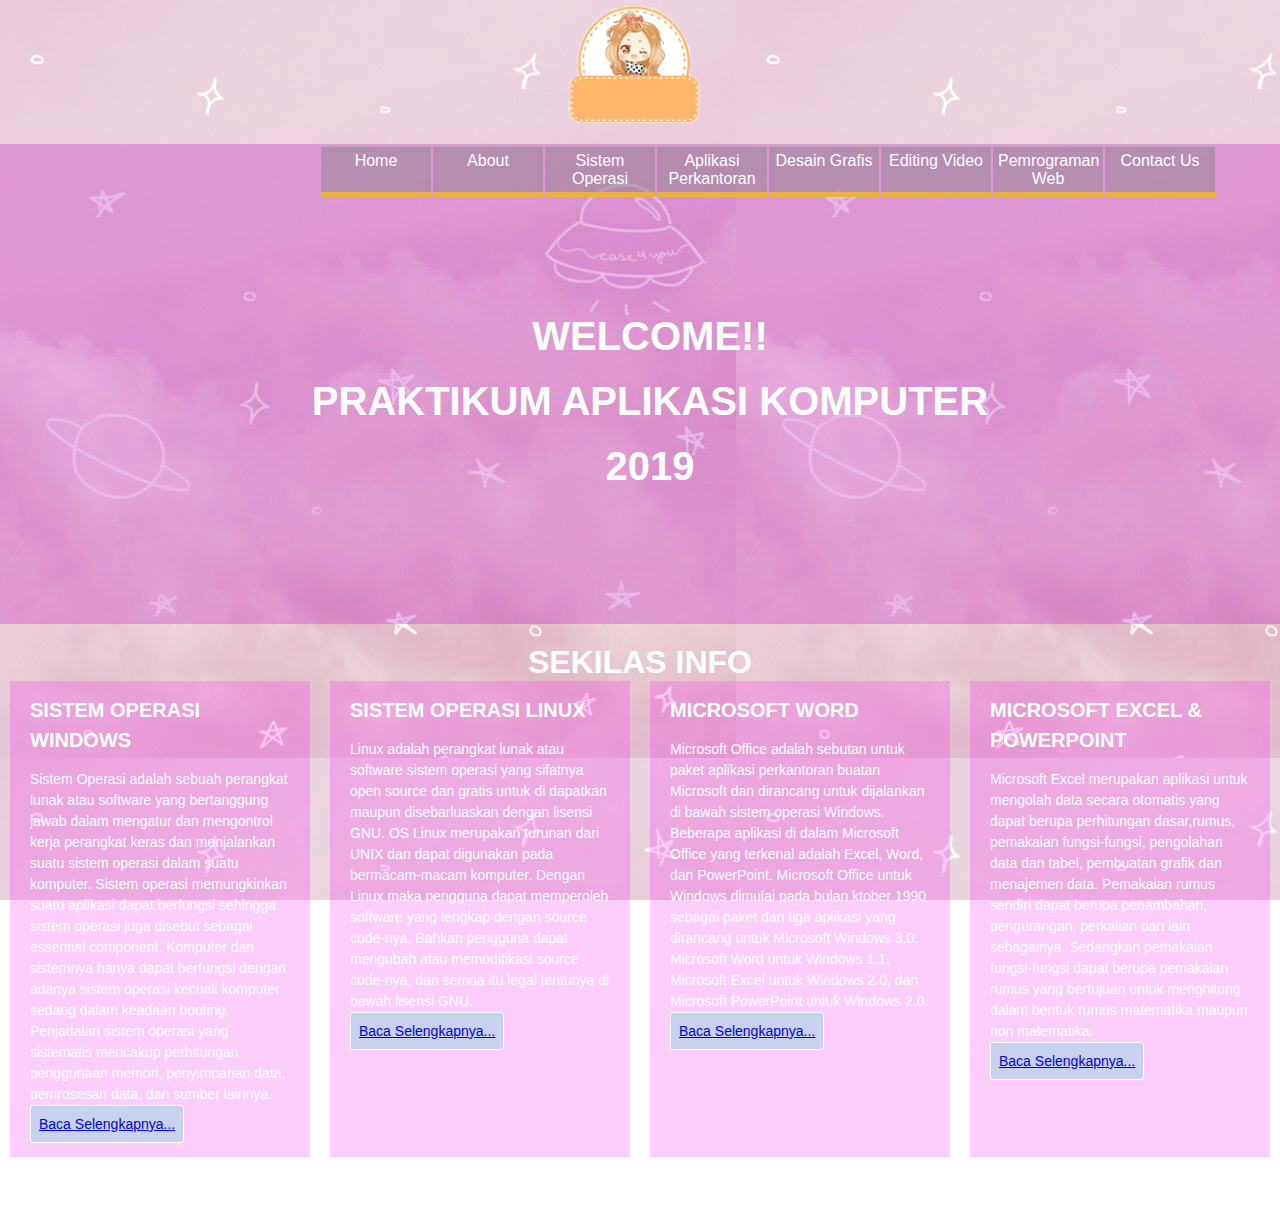
<file: web.html>
<!DOCTYPE html>
<html lang="en">
<head>
    <meta charset="UTF-8">
    <meta name="viewport" content="width=device-width, initial-scale=1.0">
    <meta http-equiv="X-UA-Compatible" content="ie=edge">
    <title>MaWeeb</title>
    <link rel="stylesheet" href="web.css">
</head>
<header>
        <img src="cantik.png" width="15%" height="15%" style="display: block; margin: auto;">
        <div class="navigasi">
            <div class="menu">
                    <ul>
                        <li><a href="web.html">Home</a></li>
                        <li><a href="">About</a>
                            <ul>
                                    <li><a href="aboutme.html">About Me</a></li>
                                    <li><a href="#">About My Website</a></li>
                                </ul>
                        </li>
                        <li><a href="">Sistem Operasi</a>
                            <ul>
                                <li><a href="laporan2.html" target="blank">SO Windows</a></li>
                                <li><a href="laporan3.html" target="blank">SO Linux</a></li>
                            </ul>
                        </li>
                        <li><a href="web.html">Aplikasi Perkantoran</a>
                            <ul>
                                <li><a href="laporan4.html" target="blank">Ms. Word</a></li>
                                <li><a href="laporan5.html" target="blank">Ms. Excel dan PPT </a></li>
                            </ul>
                        </li>
                        <li><a href="">Desain Grafis</a>
                            <ul>
                                <li><a href="laporan6.html" target="blank">Desain Grafis</a></li>
                            </ul>
                        </li>
                        <li><a href="">Editing Video</a>
                            <ul>
                                <li><a href="laporan7.html" target= "blank">Editing Video</a></li>
                            </ul>
                        </li>
                        <li><a href="">Pemrograman Web</a>
                            <ul>
                                <li><a href="laporan8.html" target="blank">HTML5 dan CSS3</a></li>
                                <li><a href="laporan9.html" target="blank">Web Hosting</a></li>
                            </ul>
                        </li>
                        <li><a href="">Contact Us</a></li>
                    </ul>
                </div>
                
        </header>
<body>
    <!-- Banner -->
    <div class="banner-container">
            <div class="banner-body">
                <div class="banner-color">
                    <h2>WELCOME!!</h2>
                    <h2>PRAKTIKUM APLIKASI KOMPUTER</h2>
                    <h2>2019</h2>
                </div>
            </div>
        </div>
        <section class="service-container">
        <h1>SEKILAS INFO</h1>
                <div class="service-body">
                    <div class="service-box">
                        <h3 class="title">Sistem Operasi Windows</h3>
                        <p>Sistem Operasi adalah sebuah perangkat lunak atau software yang bertanggung jawab dalam 
                        mengatur dan mengontrol kerja perangkat keras dan menjalankan suatu sistem operasi dalam suatu komputer. 
                        Sistem operasi memungkinkan suatu aplikasi dapat berfungsi sehingga sistem operasi juga disebut sebagai 
                        essential component. Komputer dan sistemnya hanya dapat berfungsi dengan adanya sistem operasi kecuali 
                        komputer sedang dalam keadaan booting. Penjadalan sistem operasi yang sistematis mencakup perhitungan 
                        penggunaan memori, penyimpanan data, pemrosesan data, dan sumber lainnya.</p>
                        <button class="btn"><a href="laporan2.html" target="blank">Baca Selengkapnya...<a></button>
                    </div>
                    <div class="service-box">
                        <h3 class="title">Sistem Operasi Linux</h3>
                        <p>Linux adalah perangkat lunak atau software sistem operasi yang sifatnya open source dan gratis 
                        untuk di dapatkan maupun disebarluaskan dengan lisensi GNU. OS Linux merupakan turunan dari UNIX 
                        dan dapat digunakan pada bermacam-macam komputer. Dengan Linux maka pengguna dapat memperoleh 
                        software yang lengkap dengan source code-nya. Bahkan pengguna dapat mengubah atau memodifikasi 
                        source code-nya, dan semua itu legal tentunya di bawah lisensi GNU.</p> 
                        <button class="btn"><a href="laporan3">Baca Selengkapnya...</a></button>
                    </div>
                    <div class="service-box">
                            <h3 class="title">Microsoft Word</h3>
                            <p>Microsoft Office adalah sebutan untuk paket aplikasi perkantoran buatan Microsoft dan dirancang
                            untuk dijalankan di bawah sistem operasi Windows. Beberapa aplikasi di dalam Microsoft Office yang 
                            terkenal adalah Excel, Word, dan PowerPoint. Microsoft Office untuk Windows dimulai pada bulan 
                            ktober 1990 sebagai paket dari tiga aplikasi yang dirancang untuk Microsoft Windows 3.0: 
                            Microsoft Word untuk Windows 1.1, Microsoft Excel untuk Windows 2.0, dan Microsoft PowerPoint untuk 
                            Windows 2.0.</p>
                            <button class="btn"><a href="laporan4">Baca Selengkapnya...</a></button>
                        </div>
                    <div class="service-box">
                            <h3 class="title">Microsoft Excel & PowerPoint</h3>
                            <p>Microsoft Excel merupakan aplikasi untuk mengolah data secara otomatis yang dapat berupa 
                            perhitungan dasar,rumus, pemakaian fungsi-fungsi, pengolahan data dan tabel, pembuatan grafik dan 
                            menajemen data. Pemakaian rumus sendiri dapat berupa penambahan, pengurangan, perkalian dan lain sebagainya.
                            Sedangkan pemakaian fungsi-fungsi dapat berupa pemakaian rumus yang bertujuan untuk menghitung dalam 
                            bentuk rumus matematika maupun non matematika.</p>
                            <button class="btn"><a href="laporan4">Baca Selengkapnya...</a></button>
                        </div>
                </div>
            </section>
                
</body>
<footer>
		&copy;2019 EVE-Lily-All Right Reserved<br>
		Created by Lily karmila<BR>


</footer>
</html>
</file>
<file: web.css>
*{
    padding: 0%;
    margin: 0%;
}
body{
    background-image: url(bg3.jpg);
    background-attachment: fixed;
    font-family: 'Montserrat', sans-serif;
    width: 100%;
    height: 100%;
    font-size:12;

}
H1 {
    color: white;
}
/*navigasi*/
.menu ul{
    list-style: none;
    margin-top: 1px;
    margin-left: 25%;
    padding: 0;
    float: center;
    position: absolute;
    text-align: center;

}
.menu ul ul{
    transition: all 1s;
    opacity: 0;
    position: absolute;
    visibility: hidden;
    left: -25%;
    top: 100%;
}
.menu ul li:hover > ul{
    opacity: 1;
    visibility: visible;
}
.menu ul li{
    padding: 5px;
    margin: 1px;
    float: left;
    position: relative;
    width: 100px;
    height: 35px;
    background-color:rgba(128, 128, 128, 0.432);
    cursor: pointer;
    border-top: 1px solid rgba(189, 195, 199, 0.397);
    transition: all;
    text-align: center;
}
.menu > ul > li{
    border-bottom: 5px solid rgb(235, 177, 69);
}
.menu ul li a{
    color: #fff;
    text-decoration: none;
    margin-bottom: none ;
}
.menu ul li:hover{
    background-color: turquoise;
}

/* Banner */
.banner-container {
    width: 100%;

}

.banner-body {
    overflow: hidden;
    height: 480px;
    background-position: center;
    border: 0pt;
    border-radius: 3 3 ;
}

.banner-color {
    width: 100%;
    background-color: rgba(187, 0, 187, 0.267);
    height: 200px;
    text-align: center;
    padding: 170px 10px;
    color: white;
    font-family: 'Alata', sans-serif !important;

}

.banner-color h2 {
    font-size: 40px;
    margin-bottom: 20px;
}

.banner-color h3 {
    font-size: 23px;
    margin-bottom: 40px;
}

.banner-color span {
    cursor: pointer;
    border-radius: 4px;
    font-size: 16px;
    border: solid 1px white;
    padding: 0.4em 0.6em;
}

/* Service */
.service-container {
    width: 100%;
    text-align: center;
    padding: 20px 0;
    margin-top: 0%;
}

.service-body {
    justify-content: center;
    display: flex;
}

.service-box {
    font-size: 14px;
    line-height: 1.5;
    width: 550px;
    padding: 14px 20px;
    margin: 0 10px;
    text-align: left;
    background-color: #f726ed3b;
    color: white;
}

.title {
    font-size: 20px !important;
    text-transform: uppercase;
    margin-bottom: 14px;
}

.btn {
    font-size: 14px !important;
    border: none;
    color: white;
    border: solid 1px white;
    padding: 10px 8px;
    border-radius: 3px;
    font-family: 'Alata', sans-serif;
    cursor: pointer;
    background-color: rgba(64, 224, 208, 0.281);
    text-decoration: none;
}
footer{
    text-align:center;
    color: #fff;
}
footer,div.table{
    text-align:center;
    color:#fff;
}
</file>
<file: about.css>
*{
    padding: 0%;
    margin: 0
}
/*navigasi*/
.menu ul{
    list-style: none;
    margin-top: 1px;
    margin-left: 25%;
    padding: 0;
    float: center;
    position: absolute;
    text-align: center;
}
.menu ul ul{
    transition: all 1s;
    opacity: 0;
    position: absolute;
    visibility: hidden;
    left: -25%;
    top: 100%;
}
.menu ul li:hover > ul{
    opacity: 1;
    visibility: visible;
}
.menu ul li{
    padding: 5px;
    margin: 1px;
    float: left;
    position: relative;
    width: 100px;
    height: 35px;
    background-color:rgba(128, 128, 128, 0.432);
    cursor: pointer;
    border-top: 1px solid rgba(189, 195, 199, 0.397);
    transition: all;
    text-align: center;
}
.menu > ul > li{
    border-bottom: 5px solid rgb(235, 177, 69);
}
.menu ul li a{
    color: #fff;
    text-decoration: none;
    margin-bottom: none ;
}
.menu ul li:hover{
    background-color: turquoise;
}


body {
    font-family: 'Handlee', cursive;
    font-size: 13pt;
    background-image: url(bg3.jpg);
    background-attachment: fixed;
    padding: 10px;
    margin: 0%;

}
h1 {
    font-size: 15pt;
    color: #20bcd5;
    text-align: center;
    padding: 18px 0 18px 0;
    margin: 0 0 10px 0;
}
h1 span {
    border: 4px dashed #20bcd5;
    padding: 10px;
}
p {
    padding: 0;
    margin: 0;
}
.img-circle {
    border: 3px solid white;
    border-radius: 50%;
}
.section {
    padding: 15px;
    margin-top: 5%;
    margin-bottom: 5px;
    border-radius: 10px;
    background-color: rgba(255, 255, 255, 0.281);
}
#header {
    background-image: url("https://www.sololearn.com/Uploads/header.jpg");
    background-size: cover;
}
#header img {
    display: block;
    width: 80px;
    height: 80px;
    margin: auto;
}
#header p {
    font-size: 25pt;
    color: #3b464c;
    padding-top: 5px;
    margin: 0;
    font-weight: bold;
    text-align: center;
}
.quote {
    font-size: 12pt;
    text-align: right;
    margin-top: 10px;
}
.selected {
    background-color: #f36f48;
    font-weight: bold;
    color: white;
}
li {
    margin-bottom: 15px;
    font-weight: bold;
    text-decoration: none;
}
p{
    text-align: center;
}
progress {
    width: 70%;
    height: 20px;
    color: #3fb6b2;
    background: #efefef;
}
progress::-webkit-progress-bar {
    background: #efefef;
}
progress::-webkit-progress-value {
    background: #3fb6b2;
} 
progress::-moz-progress-bar {
    color: #3fb6b2;
    background: #efefef;
}
iframe, audio {
    display: block;
    margin: 0 auto;
    border: 3px solid #3fb6b2;
}
hr {
    border: 0;
    height: 1px;
    background: #f36f48;
}
form {
    text-align: center;
    margin-top: 0;
}
.submit {
    background-color: #3fb6b2;
    padding: 12px 45px;
    border-radius: 5px;
    cursor: pointer;
    color: #ffffff;
    border: none;
    outline: none;
    margin: 0;
    font-weight: bold;
}
.submit:hover {
    background-color: #43a09d;
}
textarea {
    height: 100px;
}
input, textarea {
    margin-bottom: 10px;
    font-size: 11pt;
    padding: 15px 10px 10px;
    border: 1px solid #cecece;
    background-color: #efefef;
    color: #787575;
    border-radius: 5px;
    width: 70%;
    outline: none;
}
.face {
    transform: scale(0.4);
    margin: 0 auto;
    display: block;
    margin-top: -35px;
    margin-bottom: -25px;
}
#contacts img {
    height: 50px;
    width: 50px;
    margin-left: 7px;
    margin-right: 7px;
}
#contacts a {
    text-decoration: none;
}
#contacts img:hover {
    opacity: 0.8;
}
#contacts {
    text-align: center;
}
.copyright {
    font-size: 8pt;
    text-align: right;
    padding-bottom: 10px;
    color: grey;
}
footer{
    text-align:center;
    color: #fff;
}
footer,div.table{
    text-align:center;
    color:#fff;
}
</file>
<file: laporan3.css>
*{
    padding: 0%;
    margin: 0%;
    position: center;
}
body{
    background-image: url(bg3.jpg);
    background-attachment: fixed;
    font-family: 'Montserrat', sans-serif;
    width: 100%;
    height: 100%;

}

/*navigasi*/
.menu ul{
    list-style: none;
    margin-top: 1px;
    margin-left: 25%;
    padding: 0;
    float: center;
    position: absolute;
    text-align: center;
}
.menu ul ul{
    transition: all 1s;
    opacity: 0;
    position: absolute;
    visibility: hidden;
    left: -25%;
    top: 100%;
}
.menu ul li:hover > ul{
    opacity: 1;
    visibility: visible;
}
.menu ul li{
    padding: 5px;
    margin: 1px;
    float: left;
    position: relative;
    width: 100px;
    height: 35px;
    background-color:rgba(128, 128, 128, 0.432);
    cursor: pointer;
    border-top: 1px solid rgba(189, 195, 199, 0.397);
    transition: all;
    text-align: center;
}
.menu > ul > li{
    border-bottom: 5px solid rgb(235, 177, 69);
}
.menu ul li a{
    color: #fff;
    text-decoration: none;
    margin-bottom: none ;
}
.menu ul li:hover{
    background-color: turquoise;
}

/*isi*/
.main{
    margin-top: 10%;
    margin-left:30%;
    padding:10%;
    width:50%;
    height: auto;
    background-color: grey;    background-color:rgba(128, 128, 128, 0.432);    border-radius: 20px;
    padding: 10px;
    font-family: times new romans;
    position: center;
    font-size: 14pt;
  
}

h1{
      text-align: center;
      padding:30px;
}
H2{
      text-align: center;
      padding:30px;
}
.btn {
    font-size: 14px !important;
    border: none;
    color: white;
    border: solid 1px white;
    padding: 10px 8px;
    border-radius: 3px;
    font-family: 'Alata', sans-serif;
    cursor: pointer;
    background-color: rgba(64, 224, 208, 0.281);
    text-decoration: none;
}
.lengkap{
margin-top: 1%;
    margin-left:30%;
    padding:10%;
    width:50%;
    height: auto;
    background-color: grey;    background-color:rgba(128, 128, 128, 0.432);    border-radius: 20px;
    padding: 10px;
    font-family: times new romans;
    position: center;
    font-size: 14pt;

}
footer{
    text-align:center;
    color: #fff;
}
footer,div.table{
    text-align:center;
    color:#fff;
}
</file>
